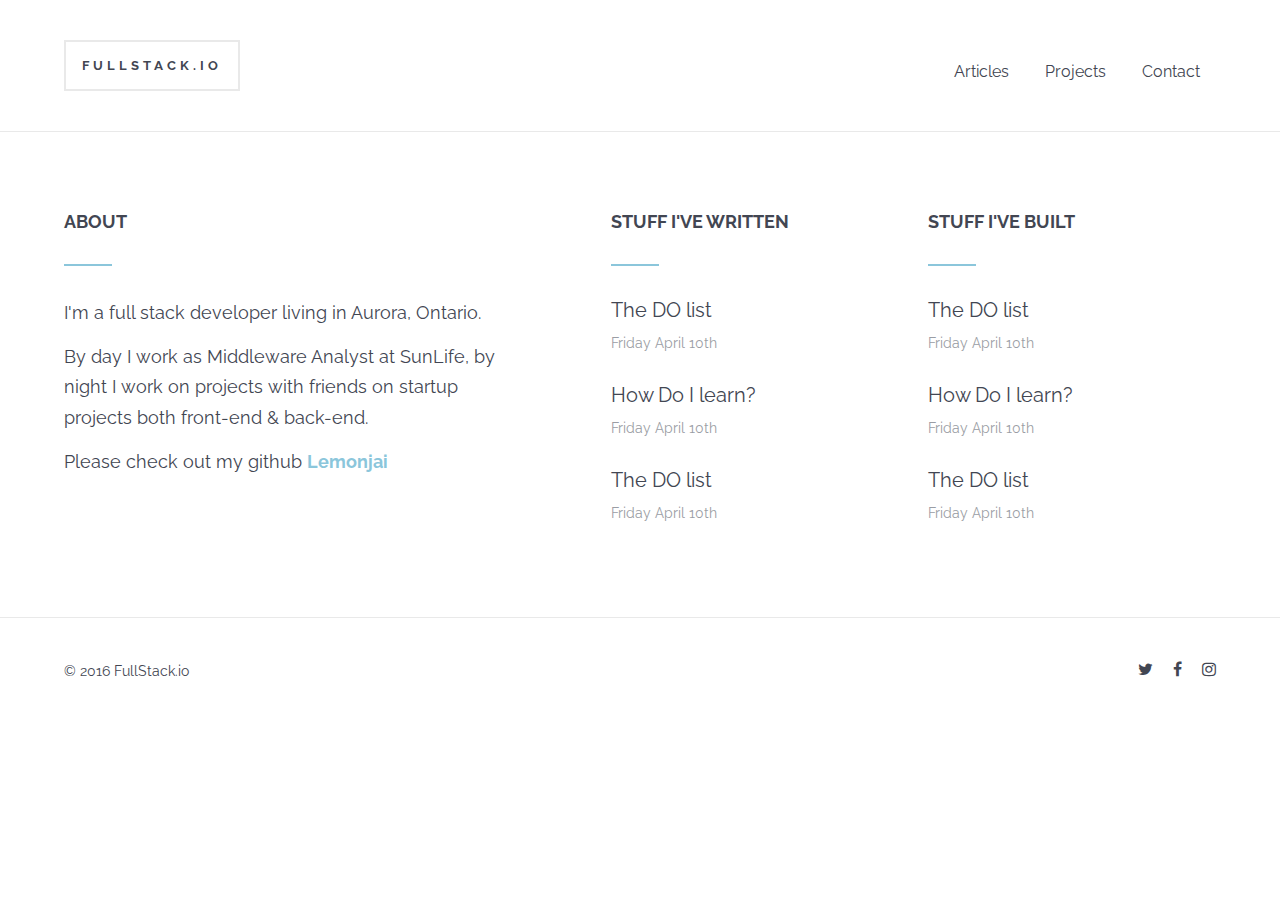
<file: index.html>
<!DOCTYPE html>
<html>
  <head>
    <title>FullStack.io - Part Support, Part Developer</title>
    <link rel="stylesheet" href="css/application.css">
    <link rel="stylesheet" href="css/normalize.css">
    <link rel="stylesheet" type="text/css" href="http://fonts.googleapis.com/css?family=Raleway:400,700">
    <link rel="stylesheet" href="https://maxcdn.bootstrapcdn.com/font-awesome/4.5.0/css/font-awesome.min.css">
  </head>

  <body>
    <header id="main_navigation" class="clearfix">
      <a href="index.html" class="name">FullStack.io</a>
      <nav>
        <a href="article.html">Articles</a>
        <a href="#">Projects</a>
        <a href="contact.html">Contact</a>
      </nav>
    </header>

    <div class="wrapper wrapper_padding clearfix">
      
      <div class="col-1 about homepage_content">
      <h2>About</h2>
      <hr>
      <p>I'm a full stack developer living in Aurora, Ontario.</p>
      <p>By day I work as Middleware Analyst at SunLife, by night I work on projects with friends on startup projects both front-end &amp back-end.</p>
      <p>Please check out my github <a href="#">Lemonjai</a></p>
      </div>

      <div class="col-2 homepage_content">
        <h2> Stuff I've Written</h2>
        <hr>
        <h3><a href="#">The DO list</a></h3>
        <p class="date">Friday April 10th</p>
        <h3>How Do I learn?</h3>
        <p class="date">Friday April 10th</p>
        <h3>The DO list</h3>
        <p class="date">Friday April 10th</p>
      </div>

      <div class="col-3 homepage_content">
      <h2> Stuff I've Built</h2>
        <hr>
        <h3>The DO list</h3>
        <p class="date">Friday April 10th</p>
        <h3>How Do I learn?</h3>
        <p class="date">Friday April 10th</p>
        <h3>The DO list</h3>
        <p class="date">Friday April 10th</p>
      </div>

    </div>

    <footer id="main_footer">
      <p class="copyright">&copy 2016 FullStack.io</p>
      <nav>
        <a href="#"><i class="fa fa-twitter" ></i></a>
        <a href="#"><i class="fa fa-facebook" ></i></a>
        <a href="#"><i class="fa fa-instagram" ></i></a>
      </nav>
    </footer>

  </body>
</html>
</file>
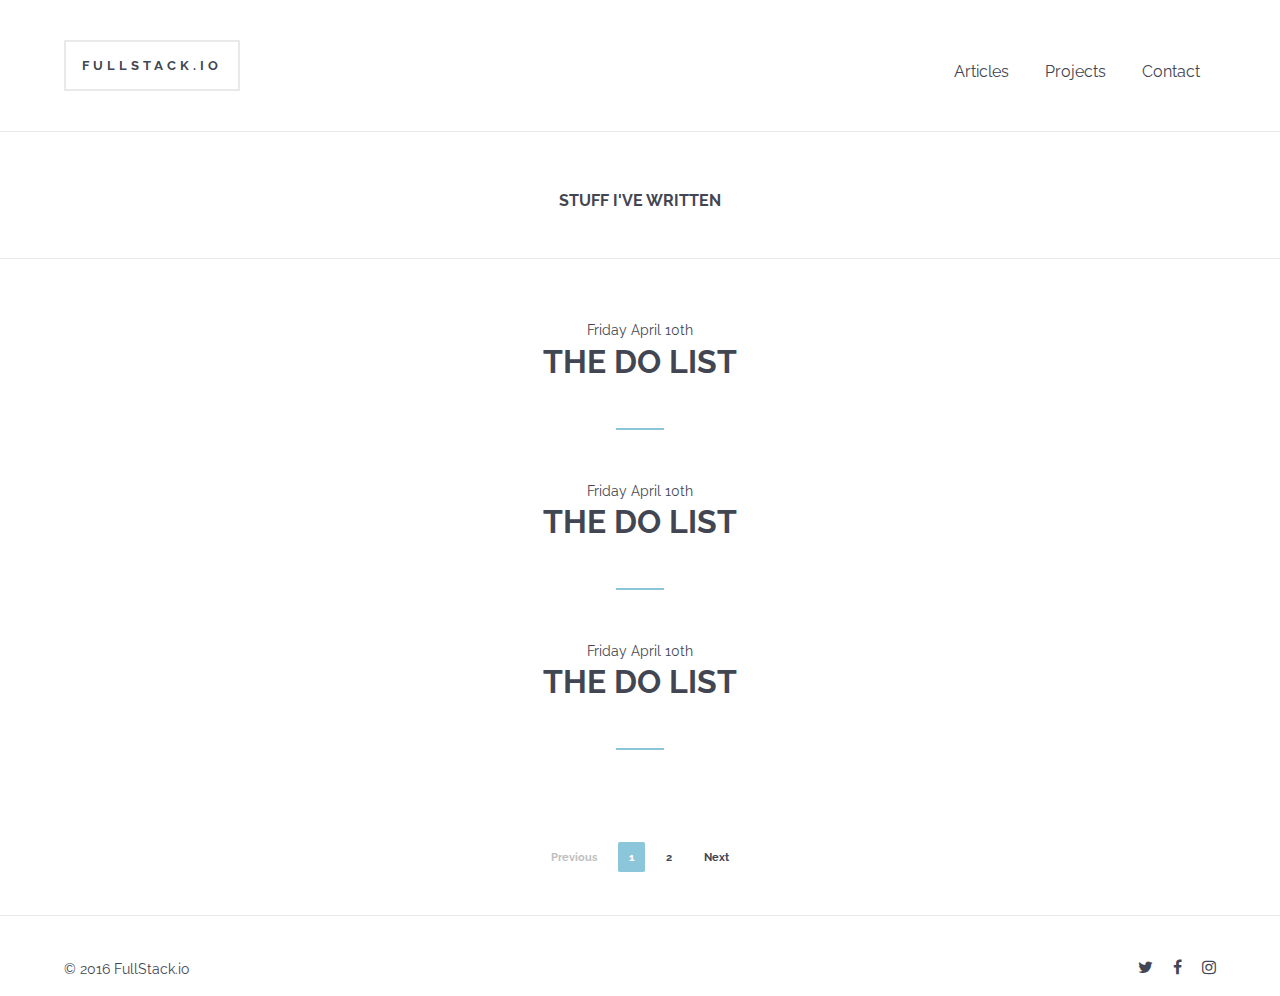
<file: article.html>
<!DOCTYPE html>
<html>
  <head>
    <title>FullStack.io - Part Support, Part Developer</title>
    <link rel="stylesheet" href="css/application.css">
    <link rel="stylesheet" href="css/normalize.css">
    <link rel="stylesheet" type="text/css" href="http://fonts.googleapis.com/css?family=Raleway:400,700">
    <link rel="stylesheet" href="https://maxcdn.bootstrapcdn.com/font-awesome/4.5.0/css/font-awesome.min.css">
  </head>

  <body>
    <header id="main_navigation" class="clearfix">
      <a href="index.html" class="name">FullStack.io</a>
      <nav>
        <a href="article.html">Articles</a>
        <a href="#">Projects</a>
        <a href="contact.html">Contact</a>
      </nav>
    </header>

   <h1 id="page_title">Stuff I've Written</h1>

   <div id="post_wrapper" class="skinny_wrapper">

   	<div class="post">
   		<p class="date">Friday April 10th</p>
   		<h2><a href="article_show.html">The DO List</a></h2>
   		<hr>
   	</div>

   	<div class="post">
   		<p class="date">Friday April 10th</p>
   		<h2><a href="#">The DO List</a></h2>
   		<hr>
   	</div>

   	<div class="post">
   		<p class="date">Friday April 10th</p>
   		<h2><a href="#">The DO List</a></h2>
   		<hr>
   	</div>

   </div>

   <div class="pagination">
   		<span class="previous_page disabled">Previous</span>
   		<em class="current">1</em>
   		<a rel="next" href="#">2</a>
   		<a class="next_page" href="#">Next</a>
   	</div>

    <footer id="main_footer">
      <p class="copyright">&copy 2016 FullStack.io</p>
      <nav>
        <a href="#"><i class="fa fa-twitter" ></i></a>
        <a href="#"><i class="fa fa-facebook" ></i></a>
        <a href="#"><i class="fa fa-instagram" ></i></a>
      </nav>
    </footer>

  </body>
</html>
</file>
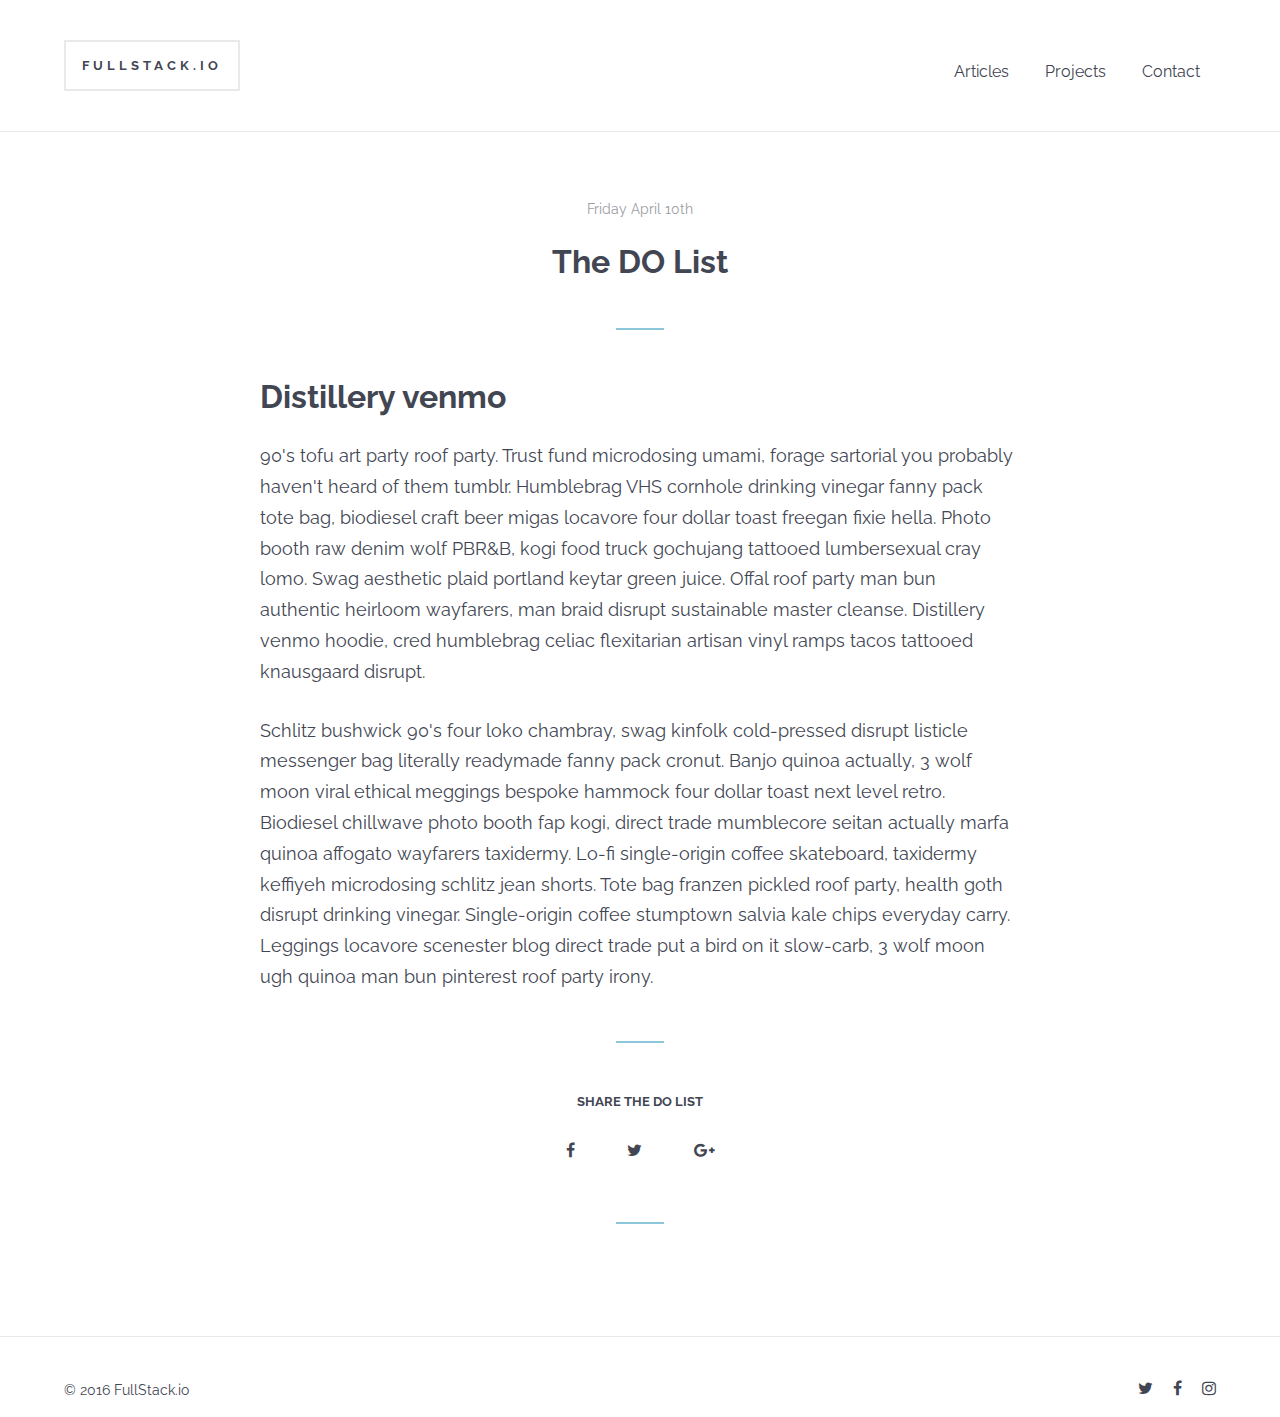
<file: article_show.html>
<!DOCTYPE html>
<html>
  <head>
    <title>FullStack.io - Part Support, Part Developer</title>
    <link rel="stylesheet" href="css/application.css">
    <link rel="stylesheet" href="css/normalize.css">
    <link rel="stylesheet" type="text/css" href="http://fonts.googleapis.com/css?family=Raleway:400,700">
    <link rel="stylesheet" href="https://maxcdn.bootstrapcdn.com/font-awesome/4.5.0/css/font-awesome.min.css">
  </head>

  <body>
    <header id="main_navigation" class="clearfix">
      <a href="index.html" class="name">FullStack.io</a>
      <nav>
        <a href="article.html">Articles</a>
        <a href="#">Projects</a>
        <a href="contact.html">Contact</a>
      </nav>
    </header>

    <div id="post_show_content" class="skinny_wrapper wrapper_padding">
      <header>
        <p class="date">Friday April 10th</p>
        <h1>The DO List</h1>
        <hr>
      </header>

      <div id="content">

      <h2>Distillery venmo</h2>

        <p>
          90's tofu art party roof party. Trust fund microdosing umami, forage sartorial you probably haven't heard of them tumblr. Humblebrag VHS cornhole drinking vinegar fanny pack tote bag, biodiesel craft beer migas locavore four dollar toast freegan fixie hella. Photo booth raw denim wolf PBR&B, kogi food truck gochujang tattooed lumbersexual cray lomo. Swag aesthetic plaid portland keytar green juice. Offal roof party man bun authentic heirloom wayfarers, man braid disrupt sustainable master cleanse. Distillery venmo hoodie, cred humblebrag celiac flexitarian artisan vinyl ramps tacos tattooed knausgaard disrupt.
        </p>

        <p>
          Schlitz bushwick 90's four loko chambray, swag kinfolk cold-pressed disrupt listicle messenger bag literally readymade fanny pack cronut. Banjo quinoa actually, 3 wolf moon viral ethical meggings bespoke hammock four dollar toast next level retro. Biodiesel chillwave photo booth fap kogi, direct trade mumblecore seitan actually marfa quinoa affogato wayfarers taxidermy. Lo-fi single-origin coffee skateboard, taxidermy keffiyeh microdosing schlitz jean shorts. Tote bag franzen pickled roof party, health goth disrupt drinking vinegar. Single-origin coffee stumptown salvia kale chips everyday carry. Leggings locavore scenester blog direct trade put a bird on it slow-carb, 3 wolf moon ugh quinoa man bun pinterest roof party irony.
        </p>
      </div>

      <hr>

      <div id="share_box">
        <p>Share The DO List</p>
        <i class="fa fa-facebook"></i>
        <i class="fa fa-twitter"></i>
        <i class="fa fa-google-plus"></i>
      </div>

      <hr>

    </div>

    <footer id="main_footer">
      <p class="copyright">&copy 2016 FullStack.io</p>
      <nav>
        <a href="#"><i class="fa fa-twitter" ></i></a>
        <a href="#"><i class="fa fa-facebook" ></i></a>
        <a href="#"><i class="fa fa-instagram" ></i></a>
      </nav>
    </footer>

  </body>
</html>
</file>
<file: css/application.css>
*{
	box-sizing: border-box;
}

body{
	font-family: 'Raleway', sans-serif;
}

.clearfixbefore,
.clearfix:after{
	content: " ";
	display: table;
}

.clearfix:after{
	clear: both;
}

.skinny_wrapper{
	width: 80%;
	max-width: 760px;
	margin: 0 auto;
}

h1, h2,h3,h4,h5,h6,p,ul,li{
	color: #424652
}

h1{
	font-size: 2.5rem;
}

h2{
	font-size: 2rem;
}

h3{
	font-size: 1.75rem;
}

h4{
	font-size: 1.375rem;
}

h5{
	font-size: 1.25rem;
}

h6{
	font-size: 1rem;
}

p, li{
	font-size: 1.1rem;
	line-height: 1.75;
}

p, ul, ol{
	margin: 0 0 1.6em 0;
}

hr{
	width: 3em;
	display: block;
	height: 2px;
	border: 0;
	border-top: 2px solid #8bc6db;
	margin: 2rem 0;
}

#main_navigation{
	padding: 2.5em 5%;
	border-bottom: 1px solid #E9E9E9;
}

#main_navigation .name{
	font-weight: 700;
	font-size: .8em;
	letter-spacing: 4px;
	text-transform: uppercase;
	border: 2px solid #E9E9E9;
	padding: 1rem;
	text-decoration: none;
	color: #424652;
	float: left;
}

#main_navigation nav{
	float: right;
	padding-top: 1.4rem;
}

#main_navigation nav a{
	color:#424652;
	text-decoration: none;
	margin: 0 1rem;
	font-size: 1rem;
}


.wrapper{
	width: 90%;
	margin: 0 auto;
}

.wrapper_padding{
	padding: 4rem 0;
}

.col-1, .col-2, .col-3{
	float: left;
}

.col-1{
	width: 45%;
	padding: 0 5% 0 2.5%;
}

.col-2, .col-3{
	width: 27.5%;
	padding:  0 2.5%;
}

.homepage_content h2{
	font-size: 1.1rem;
	text-transform: uppercase;
}

.homepage_content h3{
	font-size: 1.25em;
	font-weight: 400;
	margin-bottom: .5em;
}

.homepage_content a{
	text-decoration: none;
	color: #424652;
}

.homepage_content .date{
	font-size: .85em;
	margin-bottom: 2em;
	color: #9a9da4;
}

.homepage_content p{
	margin: 0 0 .75em 0;
}

.about{
	padding: 0 7.5% 0 0;
}

.about a{
	color: #8bc6db;
	font-weight: 700;
	text-decoration: none;
}

#main_footer{
	padding: 2.5em 5%;
	border-top: 1px solid #E9E9E9;
}

#main_footer .copyright{
	float: left;
	font-size: .9em;
	margin: 0;
}

#main_footer nav{
	float: right;
}

#main_footer nav i{
	color: #424652;
	margin-left: 1em;
	padding-top: .2em;

}

#main_footer nav i &:hover{
	color: #8bc6db;
}

input[type="text"], input[type="email"], input[type="password"],textarea{
	width: 100%;
	max-width: 100%;
	height: 3em;
	border: 2px solid #E9E9E9;
	padding: 1em;
	margin: .5em 0 2em 0;
}

textarea{
	min-height: 20em;
}

input[type="submit"]{
	outline: none;
	background: transparent;
	border: 2px solid #E9E9E9;
	text-align: center;
	font-size: 1em;
	color: #424652;
	text-decoration: none;
	padding:  1em 2em;
}

#page_title{
	text-align: center;
	border-bottom: 1px solid #E9E9E9;
	padding: 3em 0;
	font-size: 1rem;
	text-transform: uppercase;
}

#post_wrapper{
	padding: 3em 0;
}

#post_wrapper .post{
	text-align: center;
}

#post_wrapper .post .date{
	font-size: .9em;
	margin: 0;
}

#post_wrapper .post h2{
	margin: 0;
	font-size: 2em;
	text-transform: uppercase;
}

#post_wrapper .post h2 a{
	text-decoration: none;
	color: #424652;

}

#post_wrapper .post hr{
	margin: 3em auto;
}

//- - - Article Show

#post_show_content{

}

#post_show_content header{
	text-align: center;
}

#post_show_content header .date{
	font-size: .9em;
	color: #9a9da4;
	margin: 0;
}

#post_show_conent header h1{
	margin: 0;
}

#post_show_content hr{
	margin: 3em auto;
}

#share_box{
	text-align: center;
}

#share_box p{
	padding: 0 0 1em 0;
	margin: 0;
	font-weight: 700;
	text-transform: uppercase;
	color: #424652;
	font-size: .8em;
}

#share_box i{
	color: #424652;
	padding: 1em 1.5em;

}



//---Pagination

.pagination:before,
.pagination:after{
	content: " ";
	display: table;
}

.pagination:after{
	clear: both;
}

.pagination{
	text-align: center;
	margin:  0 0 3em 0;
}

.pagination .current{
	background: #8bc6db;
	color: #FFFFFF;
}

.pagination .disabled{
	color: #C0C0C0;
}

.pagination a, .previous_page, .current, .next_page{
	padding: .75em 1em;
	margin: 0 .25em;
	border-radius: .15em;
	line-height: 20px;
	text-decoration: none;
	background: #FFFFFF;
	font-weight: 700;
	font-size: .7em;
	font-style: normal;
	color: #424652;
}
</file>
